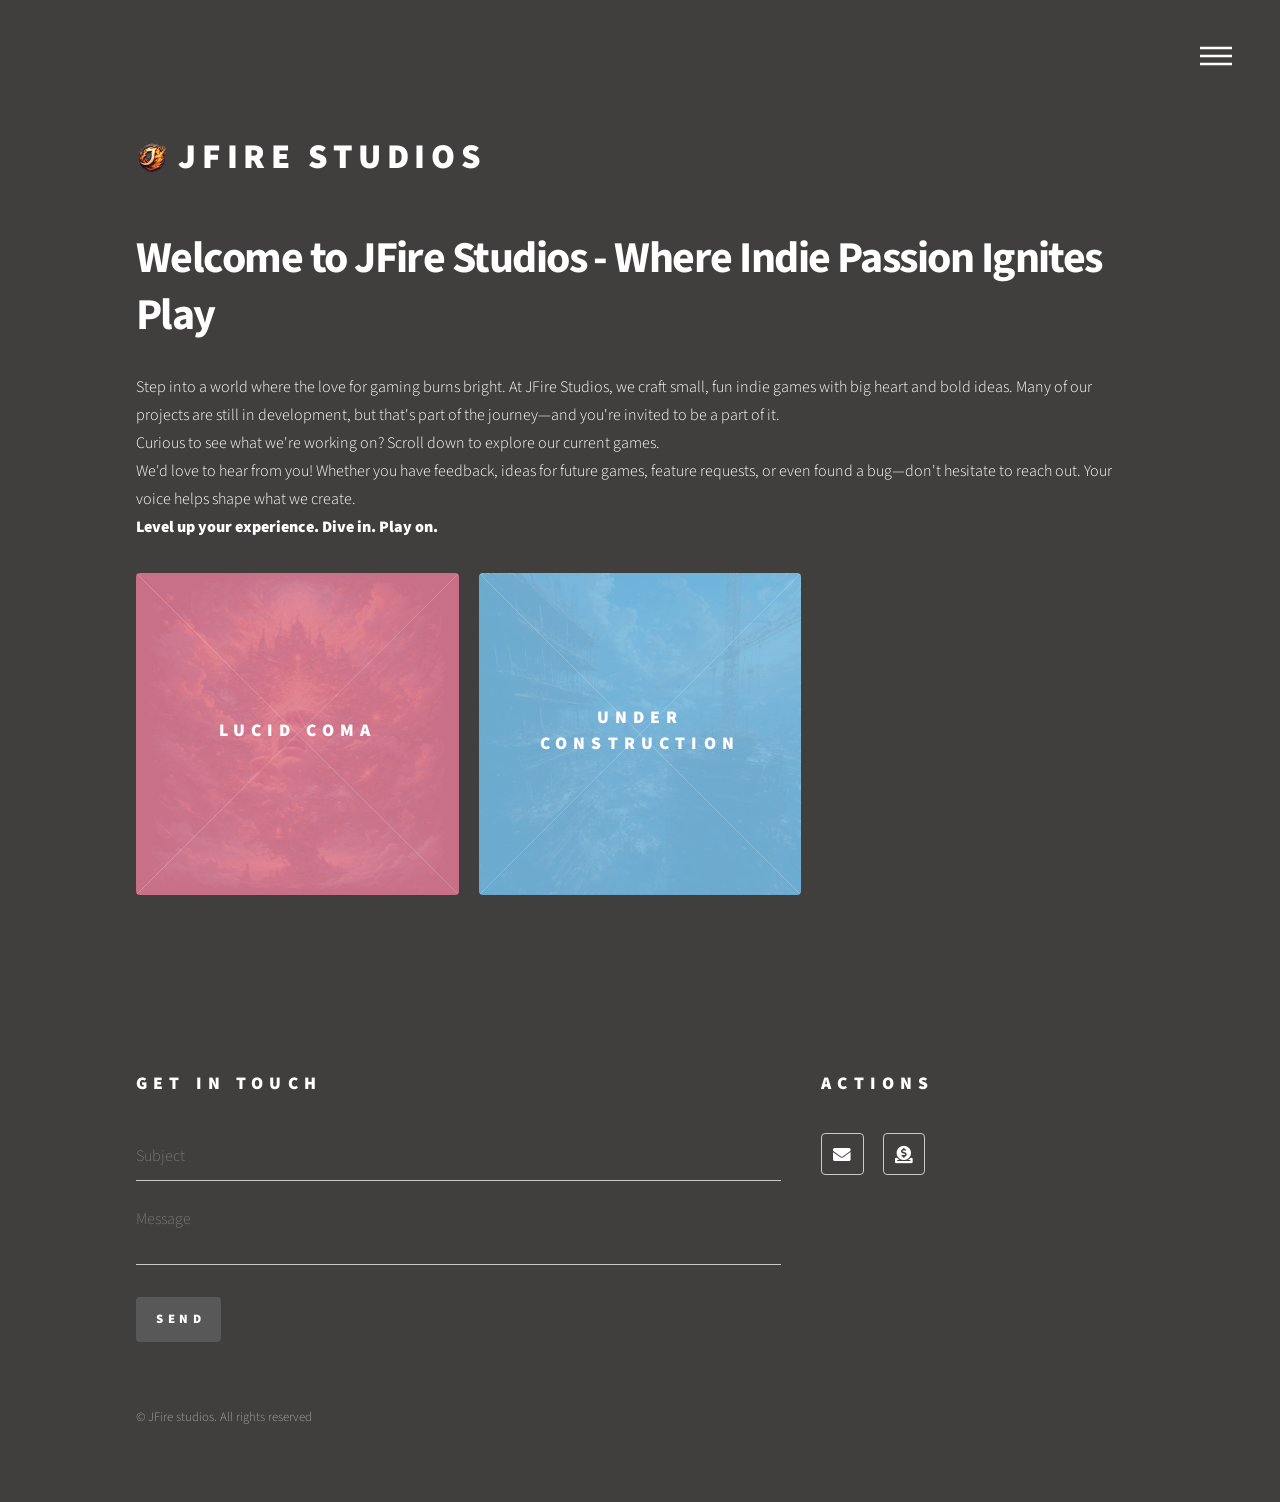
<file: index.html>
<!DOCTYPE HTML>
<html>
	<head>
		<script type="text/javascript" data-cmp-ab="1" src="https://cdn.consentmanager.net/delivery/autoblocking/af68b9e572e82.js" data-cmp-host="c.delivery.consentmanager.net" data-cmp-cdn="cdn.consentmanager.net" data-cmp-codesrc="16"></script>
		<!-- Google tag (gtag.js) -->
		<script async data-cmp-src="https://www.googletagmanager.com/gtag/js?id=G-ENLJX0HN6N" data-cmp-vendor="s905" data-cmp-purpose="c54" type="text/plain" class="cmplazyload"></script>
		<script data-cmp-vendor="s26,s2612" data-cmp-purpose="c54" type="text/plain" class="cmplazyload">
			window.dataLayer = window.dataLayer || [];
			function gtag(){dataLayer.push(arguments);}
			gtag('js', new Date(), {cookieFlags: 'max-age=7200;secure;samesite=none'});

			gtag('config', 'G-ENLJX0HN6N', {cookieFlags: 'max-age=7200;secure;samesite=none'});
		</script>
		<title>JFire Studios</title>
		<link rel="icon" type="image/png" href="images/logo.png">
		<meta charset="utf-8" />
		<meta name="viewport" content="width=device-width, initial-scale=1,  maximum-scale=2" />
		<link rel="stylesheet" href="assets/css/main.css" />
		<noscript><link rel="stylesheet" href="assets/css/noscript.css" /></noscript>
	</head>
	<body class="is-preload">
		<!-- Wrapper -->
			<div id="wrapper">

				<!-- Header -->
					<header id="header">
						<div class="inner">

							<!-- Logo -->
								<a href="index.html" class="logo">
									<span class="symbol"><img src="images/logo.png" alt="" /></span><span class="title">JFire studios</span>
								</a>

							<!-- Nav -->
								<nav>
									<ul>
										<li><a href="#menu">Menu</a></li>
									</ul>
								</nav>

						</div>
					</header>

				<!-- Menu -->
					<nav id="menu">
						<h2>Menu</h2>
						<ul>
							<li><a href="index.html">Home</a></li>
							<li><a href="feedback.html">We Want to Hear From You!</a></li>
						</ul>
					</nav>

				<!-- Main -->
					<div id="main">
						<div class="inner">
							<header>
								<h1>Welcome to JFire Studios - Where Indie Passion Ignites Play</h1>
								<p>Step into a world where the love for gaming burns bright. At JFire Studios, we craft small, fun indie games with big heart and bold ideas. Many of our projects are still in development, but that's part of the journey—and you're invited to be a part of it.<br>
								Curious to see what we're working on? Scroll down to explore our current games.<br>
								We'd love to hear from you! Whether you have feedback, ideas for future games, feature requests, or even found a bug—don't hesitate to reach out. Your voice helps shape what we create.<br>
								<b>Level up your experience. Dive in. Play on.</b></p>
							</header>
							<section class="tiles">
								<article class="style1">
									<span class="image">
										<img src="images/lucid coma.jpg" alt="" class="faded" />
									</span>
									<a href="games/lucid coma/index.html" target="_blank">
										<h2>Lucid coma</h2>
										<div class="content">
											<p>Ever had an out-of-body experience?<br>
											Now imagine waking up from a coma—disoriented, confused—and suddenly finding yourself outside your own body. That's exactly where our protagonist begins his journey.<br>
											Step into a haunting mystery where nothing is as it seems. Uncover the truth behind what happened, piece together fractured memories, and guide him back before it's too late.<br>
											Fail, and the consequences could be far worse than death...<br>
											(opens the game directly in a new tab)</p>
										</div>
									</a>
								</article>
								<article class="style2">
									<span class="image">
										<img src="images/under construction.jpg" alt="" class="faded" />
									</span>
									<a href="#">
										<h2>Under construction</h2>
										<div class="content">
											<p>A new adventure is on the horizon. When the next game drops, this is where you'll find it first.</p>
										</div>
									</a>
								</article>
							</section>
						</div>
					</div>

				<!-- Footer -->
					<footer id="footer">
						<div class="inner">
							<section>
								<h2>Get in touch</h2>
								<form method="get" enctype="text/plain" action="mailto:studios@jfire.be">
									<div class="fields">
										<div class="field">
											<input type="text" name="subject" placeholder="Subject" />
										</div>
										<div class="field">
											<textarea name="body" placeholder="Message"></textarea>
										</div>
									</div>
									<ul class="actions">
										<li><input type="submit" value="Send" class="primary" /></li>
									</ul>
								</form>
							</section>
							<section>
								<h2>Actions</h2>
								<ul class="icons">
									<li><a href="mailto:studios@jfire.be" title="Send us a message" class="icon solid style2 fa-envelope"><span class="label">Email</span></a></li>
									<li><a href="https://buymeacoffee.com/jfire" target="_blank" title="Support us" class="icon solid style2 fa-donate"><span class="label">Email</span></a></li>
								</ul>
							</section>
							<ul class="copyright">
								<li>&copy; JFire studios. All rights reserved</li>
							</ul>
						</div>
					</footer>

			</div>

		<!-- Scripts -->
			<script src="assets/js/jquery.min.js"></script>
			<script src="assets/js/browser.min.js"></script>
			<script src="assets/js/breakpoints.min.js"></script>
			<script src="assets/js/util.js"></script>
			<script src="assets/js/main.js"></script>

	</body>
</html>
</file>
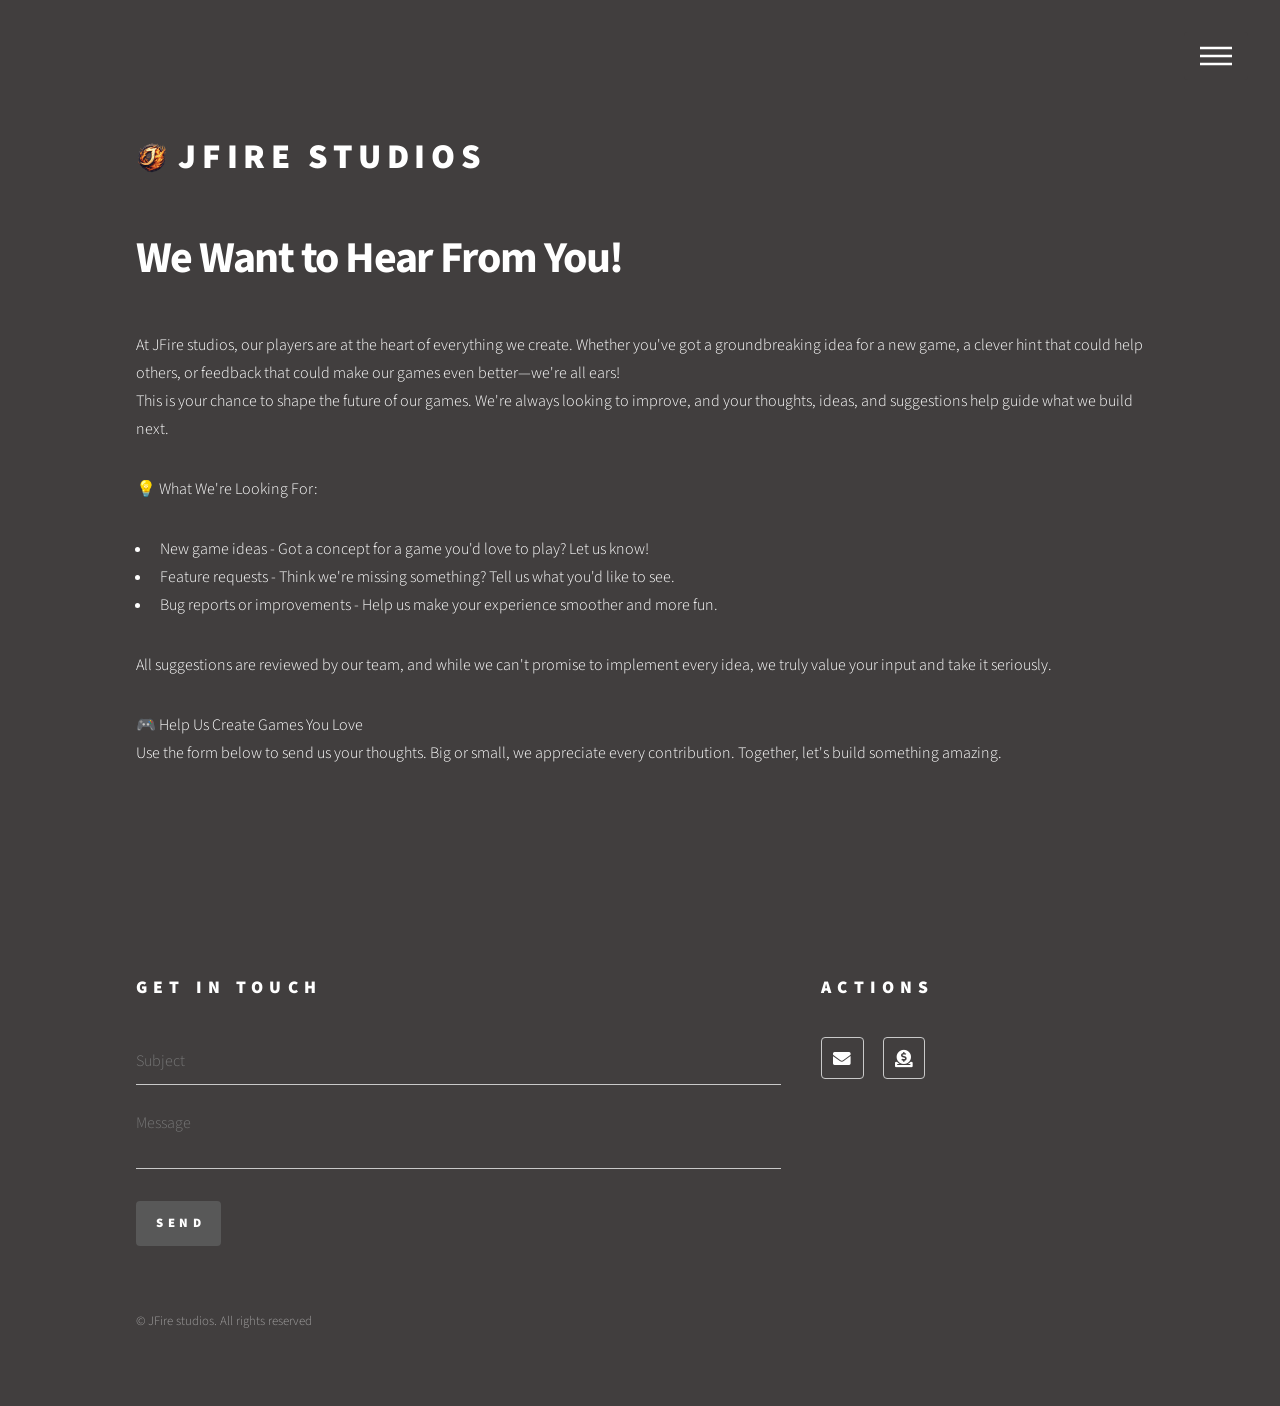
<file: feedback.html>
<!DOCTYPE HTML>
<html>
	<head>
		<script type="text/javascript" data-cmp-ab="1" src="https://cdn.consentmanager.net/delivery/autoblocking/af68b9e572e82.js" data-cmp-host="c.delivery.consentmanager.net" data-cmp-cdn="cdn.consentmanager.net" data-cmp-codesrc="16"></script>
		<!-- Google tag (gtag.js) -->
		<script async data-cmp-src="https://www.googletagmanager.com/gtag/js?id=G-ENLJX0HN6N" data-cmp-vendor="s905" data-cmp-purpose="c54" type="text/plain" class="cmplazyload"></script>
		<script data-cmp-vendor="s26,s2612" data-cmp-purpose="c54" type="text/plain" class="cmplazyload">
			window.dataLayer = window.dataLayer || [];
			function gtag(){dataLayer.push(arguments);}
			gtag('js', new Date(), {cookieFlags: 'max-age=7200;secure;samesite=none'});

			gtag('config', 'G-ENLJX0HN6N', {cookieFlags: 'max-age=7200;secure;samesite=none'});
		</script>
		<title>JFire Studios</title>
		<link rel="icon" type="image/png" href="images/logo.png">
		<meta charset="utf-8" />
		<meta name="viewport" content="width=device-width, initial-scale=1,  maximum-scale=2" />
		<link rel="stylesheet" href="assets/css/main.css" />
		<noscript><link rel="stylesheet" href="assets/css/noscript.css" /></noscript>
	</head>
	<body class="is-preload">
		<!-- Wrapper -->
			<div id="wrapper">

				<!-- Header -->
					<header id="header">
						<div class="inner">

							<!-- Logo -->
								<a href="index.html" class="logo">
									<span class="symbol"><img src="images/logo.png" alt="" /></span><span class="title">JFire studios</span>
								</a>

							<!-- Nav -->
								<nav>
									<ul>
										<li><a href="#menu">Menu</a></li>
									</ul>
								</nav>

						</div>
					</header>

				<!-- Menu -->
					<nav id="menu">
						<h2>Menu</h2>
						<ul>
							<li><a href="index.html">Home</a></li>
							<li><a href="feedback.html">We Want to Hear From You!</a></li>
						</ul>
					</nav>

				<!-- Main -->
					<div id="main">
						<div class="inner">
							<h1>We Want to Hear From You!</h1>
							<p>
								At JFire studios, our players are at the heart of everything we create. Whether you've got a groundbreaking idea for a new game, a clever hint that could help others, or feedback that could make our games even better—we're all ears!<br>
								This is your chance to shape the future of our games. We're always looking to improve, and your thoughts, ideas, and suggestions help guide what we build next.
							</p>
							<p>
								💡 What We're Looking For:
								<ul>
									<li>
										New game ideas - Got a concept for a game you'd love to play? Let us know!
									</li>
									<li>
										Feature requests - Think we're missing something? Tell us what you'd like to see.
									</li>
									<li>
										Bug reports or improvements - Help us make your experience smoother and more fun.
									</li>
								</ul>
							</p>
							<p>
								All suggestions are reviewed by our team, and while we can't promise to implement every idea, we truly value your input and take it seriously.
							</p>
							<p>
								🎮 Help Us Create Games You Love<br>
								Use the form below to send us your thoughts. Big or small, we appreciate every contribution. Together, let's build something amazing.
							</p>
						</div>
					</div>

				<!-- Footer -->
					<footer id="footer">
						<div class="inner">
							<section>
								<h2>Get in touch</h2>
								<form method="get" enctype="text/plain" action="mailto:studios@jfire.be">
									<div class="fields">
										<div class="field">
											<input type="text" name="subject" placeholder="Subject" />
										</div>
										<div class="field">
											<textarea name="body" placeholder="Message"></textarea>
										</div>
									</div>
									<ul class="actions">
										<li><input type="submit" value="Send" class="primary" /></li>
									</ul>
								</form>
							</section>
							<section>
								<h2>Actions</h2>
								<ul class="icons">
									<li><a href="mailto:studios@jfire.be" title="Send us a message" class="icon solid style2 fa-envelope"><span class="label">Email</span></a></li>
									<li><a href="https://buymeacoffee.com/jfire" target="_blank" title="Support us" class="icon solid style2 fa-donate"><span class="label">Email</span></a></li>
								</ul>
							</section>
							<ul class="copyright">
								<li>&copy; JFire studios. All rights reserved</li>
							</ul>
						</div>
					</footer>

			</div>

		<!-- Scripts -->
			<script src="assets/js/jquery.min.js"></script>
			<script src="assets/js/browser.min.js"></script>
			<script src="assets/js/breakpoints.min.js"></script>
			<script src="assets/js/util.js"></script>
			<script src="assets/js/main.js"></script>

	</body>
</html>
</file>
<file: assets/css/noscript.css>
/*
	Phantom by HTML5 UP
	html5up.net | @ajlkn
	Free for personal and commercial use under the CCA 3.0 license (html5up.net/license)
*/

/* Tiles */

	body.is-preload .tiles article {
		-moz-transform: none;
		-webkit-transform: none;
		-ms-transform: none;
		transform: none;
		opacity: 1;
	}
</file>
<file: assets/css/main.css>
@import url(fontawesome-all.min.css);
@import url("https://fonts.googleapis.com/css?family=Source+Sans+Pro:300,700,900");

/*
	Phantom by HTML5 UP
	html5up.net | @ajlkn
	Free for personal and commercial use under the CCA 3.0 license (html5up.net/license)
*/

html, body, div, span, applet, object,
iframe, h1, h2, h3, h4, h5, h6, p, blockquote,
pre, a, abbr, acronym, address, big, cite,
code, del, dfn, em, img, ins, kbd, q, s, samp,
small, strike, strong, sub, sup, tt, var, b,
u, i, center, dl, dt, dd, ol, ul, li, fieldset,
form, label, legend, table, caption, tbody,
tfoot, thead, tr, th, td, article, aside,
canvas, details, embed, figure, figcaption,
footer, header, hgroup, menu, nav, output, ruby,
section, summary, time, mark, audio, video {
	margin: 0;
	padding: 0;
	border: 0;
	font-size: 100%;
	font: inherit;
	vertical-align: baseline;}

article, aside, details, figcaption, figure,
footer, header, hgroup, menu, nav, section {
	display: block;}

body {
	line-height: 1;
}

ol, ul {
	list-style: none;
}

blockquote, q {
	quotes: none;
}

	blockquote:before, blockquote:after, q:before, q:after {
		content: '';
		content: none;
	}

table {
	border-collapse: collapse;
	border-spacing: 0;
}

body {
	-webkit-text-size-adjust: none;
}

mark {
	background-color: transparent;
	color: inherit;
}

input::-moz-focus-inner {
	border: 0;
	padding: 0;
}

input, select, textarea {
	-moz-appearance: none;
	-webkit-appearance: none;
	-ms-appearance: none;
	appearance: none;
}

/* Basic */

	@-ms-viewport {
		width: device-width;
	}

	body {
		-ms-overflow-style: scrollbar;
	}

	@media screen and (max-width: 480px) {

		html, body {
			min-width: 320px;
		}

	}

	html {
		box-sizing: border-box;
	}

	*, *:before, *:after {
		box-sizing: inherit;
	}

	body {
		background: #413e3e;
	}

		body.is-preload *, body.is-preload *:before, body.is-preload *:after {
			-moz-animation: none !important;
			-webkit-animation: none !important;
			-ms-animation: none !important;
			animation: none !important;
			-moz-transition: none !important;
			-webkit-transition: none !important;
			-ms-transition: none !important;
			transition: none !important;
		}

/* Type */

	body, input, select, textarea {
		color: #ffffff;
		font-family: "Source Sans Pro", Helvetica, sans-serif;
		font-size: 16pt;
		font-weight: 300;
		line-height: 1.75;
	}

		@media screen and (max-width: 1680px) {

			body, input, select, textarea {
				font-size: 14pt;
			}

		}

		@media screen and (max-width: 1280px) {

			body, input, select, textarea {
				font-size: 12pt;
			}

		}

	a {
		-moz-transition: border-bottom-color 0.2s ease, color 0.2s ease;
		-webkit-transition: border-bottom-color 0.2s ease, color 0.2s ease;
		-ms-transition: border-bottom-color 0.2s ease, color 0.2s ease;
		transition: border-bottom-color 0.2s ease, color 0.2s ease;
		text-decoration: none;
		color: #ffffff;
		border-bottom: dotted 1px rgba(88, 88, 88, 0.5);
	}

		a:hover {
			border-bottom-color: transparent;
			color: #f2849e !important;
		}

	strong, b {
		font-weight: 900;
	}

	em, i {
		font-style: italic;
	}

	p {
		margin: 0 0 2em 0;
	}

	h1 {
		font-size: 2.75em;
		font-weight: 700;
		line-height: 1.3;
		margin: 0 0 1em 0;
		letter-spacing: -0.035em;
	}

		h1 a {
			color: inherit;
		}

		@media screen and (max-width: 736px) {

			h1 {
				font-size: 2em;
				margin: 0 0 1em 0;
			}

		}

		@media screen and (max-width: 360px) {

			h1 {
				font-size: 1.75em;
			}

		}

	h2, h3, h4, h5, h6 {
		font-weight: 900;
		line-height: 1.5;
		margin: 0 0 2em 0;
		text-transform: uppercase;
		letter-spacing: 0.35em;
	}

		h2 a, h3 a, h4 a, h5 a, h6 a {
			color: inherit;
		}

	h2 {
		font-size: 1.1em;
	}

	h3 {
		font-size: 1em;
	}

	h4 {
		font-size: 0.8em;
	}

	h5 {
		font-size: 0.8em;
	}

	h6 {
		font-size: 0.8em;
	}

	@media screen and (max-width: 980px) {

		h1 br, h2 br, h3 br, h4 br, h5 br, h6 br {
			display: none;
		}

	}

	@media screen and (max-width: 736px) {

		h2 {
			font-size: 1em;
		}

		h3 {
			font-size: 0.8em;
		}

	}

	sub {
		font-size: 0.8em;
		position: relative;
		top: 0.5em;
	}

	sup {
		font-size: 0.8em;
		position: relative;
		top: -0.5em;
	}

	blockquote {
		border-left: solid 4px #c9c9c9;
		font-style: italic;
		margin: 0 0 2em 0;
		padding: 0.5em 0 0.5em 2em;
	}

	code {
		background: rgba(144, 144, 144, 0.075);
		border-radius: 4px;
		border: solid 1px #c9c9c9;
		font-family: "Courier New", monospace;
		font-size: 0.9em;
		margin: 0 0.25em;
		padding: 0.25em 0.65em;
	}

	pre {
		-webkit-overflow-scrolling: touch;
		font-family: "Courier New", monospace;
		font-size: 0.9em;
		margin: 0 0 2em 0;
	}

		pre code {
			display: block;
			line-height: 1.75;
			padding: 1em 1.5em;
			overflow-x: auto;
		}

	hr {
		border: 0;
		border-bottom: solid 1px #c9c9c9;
		margin: 2em 0;
	}

		hr.major {
			margin: 3em 0;
		}

	.align-left {
		text-align: left;
	}

	.align-center {
		text-align: center;
	}

	.align-right {
		text-align: right;
	}

/* Row */

	.row {
		display: flex;
		flex-wrap: wrap;
		box-sizing: border-box;
		align-items: stretch;
	}

		.row > * {
			box-sizing: border-box;
		}

		.row.gtr-uniform > * > :last-child {
			margin-bottom: 0;
		}

		.row.aln-left {
			justify-content: flex-start;
		}

		.row.aln-center {
			justify-content: center;
		}

		.row.aln-right {
			justify-content: flex-end;
		}

		.row.aln-top {
			align-items: flex-start;
		}

		.row.aln-middle {
			align-items: center;
		}

		.row.aln-bottom {
			align-items: flex-end;
		}

		.row > .imp {
			order: -1;
		}

		.row > .col-1 {
			width: 8.33333%;
		}

		.row > .off-1 {
			margin-left: 8.33333%;
		}

		.row > .col-2 {
			width: 16.66667%;
		}

		.row > .off-2 {
			margin-left: 16.66667%;
		}

		.row > .col-3 {
			width: 25%;
		}

		.row > .off-3 {
			margin-left: 25%;
		}

		.row > .col-4 {
			width: 33.33333%;
		}

		.row > .off-4 {
			margin-left: 33.33333%;
		}

		.row > .col-5 {
			width: 41.66667%;
		}

		.row > .off-5 {
			margin-left: 41.66667%;
		}

		.row > .col-6 {
			width: 50%;
		}

		.row > .off-6 {
			margin-left: 50%;
		}

		.row > .col-7 {
			width: 58.33333%;
		}

		.row > .off-7 {
			margin-left: 58.33333%;
		}

		.row > .col-8 {
			width: 66.66667%;
		}

		.row > .off-8 {
			margin-left: 66.66667%;
		}

		.row > .col-9 {
			width: 75%;
		}

		.row > .off-9 {
			margin-left: 75%;
		}

		.row > .col-10 {
			width: 83.33333%;
		}

		.row > .off-10 {
			margin-left: 83.33333%;
		}

		.row > .col-11 {
			width: 91.66667%;
		}

		.row > .off-11 {
			margin-left: 91.66667%;
		}

		.row > .col-12 {
			width: 100%;
		}

		.row > .off-12 {
			margin-left: 100%;
		}

		.row.gtr-0 {
			margin-top: 0;
			margin-left: 0em;
		}

			.row.gtr-0 > * {
				padding: 0 0 0 0em;
			}

			.row.gtr-0.gtr-uniform {
				margin-top: 0em;
			}

				.row.gtr-0.gtr-uniform > * {
					padding-top: 0em;
				}

		.row.gtr-25 {
			margin-top: 0;
			margin-left: -0.5em;
		}

			.row.gtr-25 > * {
				padding: 0 0 0 0.5em;
			}

			.row.gtr-25.gtr-uniform {
				margin-top: -0.5em;
			}

				.row.gtr-25.gtr-uniform > * {
					padding-top: 0.5em;
				}

		.row.gtr-50 {
			margin-top: 0;
			margin-left: -1em;
		}

			.row.gtr-50 > * {
				padding: 0 0 0 1em;
			}

			.row.gtr-50.gtr-uniform {
				margin-top: -1em;
			}

				.row.gtr-50.gtr-uniform > * {
					padding-top: 1em;
				}

		.row {
			margin-top: 0;
			margin-left: -2em;
		}

			.row > * {
				padding: 0 0 0 2em;
			}

			.row.gtr-uniform {
				margin-top: -2em;
			}

				.row.gtr-uniform > * {
					padding-top: 2em;
				}

		.row.gtr-150 {
			margin-top: 0;
			margin-left: -3em;
		}

			.row.gtr-150 > * {
				padding: 0 0 0 3em;
			}

			.row.gtr-150.gtr-uniform {
				margin-top: -3em;
			}

				.row.gtr-150.gtr-uniform > * {
					padding-top: 3em;
				}

		.row.gtr-200 {
			margin-top: 0;
			margin-left: -4em;
		}

			.row.gtr-200 > * {
				padding: 0 0 0 4em;
			}

			.row.gtr-200.gtr-uniform {
				margin-top: -4em;
			}

				.row.gtr-200.gtr-uniform > * {
					padding-top: 4em;
				}

		@media screen and (max-width: 1680px) {

			.row {
				display: flex;
				flex-wrap: wrap;
				box-sizing: border-box;
				align-items: stretch;
			}

				.row > * {
					box-sizing: border-box;
				}

				.row.gtr-uniform > * > :last-child {
					margin-bottom: 0;
				}

				.row.aln-left {
					justify-content: flex-start;
				}

				.row.aln-center {
					justify-content: center;
				}

				.row.aln-right {
					justify-content: flex-end;
				}

				.row.aln-top {
					align-items: flex-start;
				}

				.row.aln-middle {
					align-items: center;
				}

				.row.aln-bottom {
					align-items: flex-end;
				}

				.row > .imp-xlarge {
					order: -1;
				}

				.row > .col-1-xlarge {
					width: 8.33333%;
				}

				.row > .off-1-xlarge {
					margin-left: 8.33333%;
				}

				.row > .col-2-xlarge {
					width: 16.66667%;
				}

				.row > .off-2-xlarge {
					margin-left: 16.66667%;
				}

				.row > .col-3-xlarge {
					width: 25%;
				}

				.row > .off-3-xlarge {
					margin-left: 25%;
				}

				.row > .col-4-xlarge {
					width: 33.33333%;
				}

				.row > .off-4-xlarge {
					margin-left: 33.33333%;
				}

				.row > .col-5-xlarge {
					width: 41.66667%;
				}

				.row > .off-5-xlarge {
					margin-left: 41.66667%;
				}

				.row > .col-6-xlarge {
					width: 50%;
				}

				.row > .off-6-xlarge {
					margin-left: 50%;
				}

				.row > .col-7-xlarge {
					width: 58.33333%;
				}

				.row > .off-7-xlarge {
					margin-left: 58.33333%;
				}

				.row > .col-8-xlarge {
					width: 66.66667%;
				}

				.row > .off-8-xlarge {
					margin-left: 66.66667%;
				}

				.row > .col-9-xlarge {
					width: 75%;
				}

				.row > .off-9-xlarge {
					margin-left: 75%;
				}

				.row > .col-10-xlarge {
					width: 83.33333%;
				}

				.row > .off-10-xlarge {
					margin-left: 83.33333%;
				}

				.row > .col-11-xlarge {
					width: 91.66667%;
				}

				.row > .off-11-xlarge {
					margin-left: 91.66667%;
				}

				.row > .col-12-xlarge {
					width: 100%;
				}

				.row > .off-12-xlarge {
					margin-left: 100%;
				}

				.row.gtr-0 {
					margin-top: 0;
					margin-left: 0em;
				}

					.row.gtr-0 > * {
						padding: 0 0 0 0em;
					}

					.row.gtr-0.gtr-uniform {
						margin-top: 0em;
					}

						.row.gtr-0.gtr-uniform > * {
							padding-top: 0em;
						}

				.row.gtr-25 {
					margin-top: 0;
					margin-left: -0.5em;
				}

					.row.gtr-25 > * {
						padding: 0 0 0 0.5em;
					}

					.row.gtr-25.gtr-uniform {
						margin-top: -0.5em;
					}

						.row.gtr-25.gtr-uniform > * {
							padding-top: 0.5em;
						}

				.row.gtr-50 {
					margin-top: 0;
					margin-left: -1em;
				}

					.row.gtr-50 > * {
						padding: 0 0 0 1em;
					}

					.row.gtr-50.gtr-uniform {
						margin-top: -1em;
					}

						.row.gtr-50.gtr-uniform > * {
							padding-top: 1em;
						}

				.row {
					margin-top: 0;
					margin-left: -2em;
				}

					.row > * {
						padding: 0 0 0 2em;
					}

					.row.gtr-uniform {
						margin-top: -2em;
					}

						.row.gtr-uniform > * {
							padding-top: 2em;
						}

				.row.gtr-150 {
					margin-top: 0;
					margin-left: -3em;
				}

					.row.gtr-150 > * {
						padding: 0 0 0 3em;
					}

					.row.gtr-150.gtr-uniform {
						margin-top: -3em;
					}

						.row.gtr-150.gtr-uniform > * {
							padding-top: 3em;
						}

				.row.gtr-200 {
					margin-top: 0;
					margin-left: -4em;
				}

					.row.gtr-200 > * {
						padding: 0 0 0 4em;
					}

					.row.gtr-200.gtr-uniform {
						margin-top: -4em;
					}

						.row.gtr-200.gtr-uniform > * {
							padding-top: 4em;
						}

		}

		@media screen and (max-width: 1280px) {

			.row {
				display: flex;
				flex-wrap: wrap;
				box-sizing: border-box;
				align-items: stretch;
			}

				.row > * {
					box-sizing: border-box;
				}

				.row.gtr-uniform > * > :last-child {
					margin-bottom: 0;
				}

				.row.aln-left {
					justify-content: flex-start;
				}

				.row.aln-center {
					justify-content: center;
				}

				.row.aln-right {
					justify-content: flex-end;
				}

				.row.aln-top {
					align-items: flex-start;
				}

				.row.aln-middle {
					align-items: center;
				}

				.row.aln-bottom {
					align-items: flex-end;
				}

				.row > .imp-large {
					order: -1;
				}

				.row > .col-1-large {
					width: 8.33333%;
				}

				.row > .off-1-large {
					margin-left: 8.33333%;
				}

				.row > .col-2-large {
					width: 16.66667%;
				}

				.row > .off-2-large {
					margin-left: 16.66667%;
				}

				.row > .col-3-large {
					width: 25%;
				}

				.row > .off-3-large {
					margin-left: 25%;
				}

				.row > .col-4-large {
					width: 33.33333%;
				}

				.row > .off-4-large {
					margin-left: 33.33333%;
				}

				.row > .col-5-large {
					width: 41.66667%;
				}

				.row > .off-5-large {
					margin-left: 41.66667%;
				}

				.row > .col-6-large {
					width: 50%;
				}

				.row > .off-6-large {
					margin-left: 50%;
				}

				.row > .col-7-large {
					width: 58.33333%;
				}

				.row > .off-7-large {
					margin-left: 58.33333%;
				}

				.row > .col-8-large {
					width: 66.66667%;
				}

				.row > .off-8-large {
					margin-left: 66.66667%;
				}

				.row > .col-9-large {
					width: 75%;
				}

				.row > .off-9-large {
					margin-left: 75%;
				}

				.row > .col-10-large {
					width: 83.33333%;
				}

				.row > .off-10-large {
					margin-left: 83.33333%;
				}

				.row > .col-11-large {
					width: 91.66667%;
				}

				.row > .off-11-large {
					margin-left: 91.66667%;
				}

				.row > .col-12-large {
					width: 100%;
				}

				.row > .off-12-large {
					margin-left: 100%;
				}

				.row.gtr-0 {
					margin-top: 0;
					margin-left: 0em;
				}

					.row.gtr-0 > * {
						padding: 0 0 0 0em;
					}

					.row.gtr-0.gtr-uniform {
						margin-top: 0em;
					}

						.row.gtr-0.gtr-uniform > * {
							padding-top: 0em;
						}

				.row.gtr-25 {
					margin-top: 0;
					margin-left: -0.5em;
				}

					.row.gtr-25 > * {
						padding: 0 0 0 0.5em;
					}

					.row.gtr-25.gtr-uniform {
						margin-top: -0.5em;
					}

						.row.gtr-25.gtr-uniform > * {
							padding-top: 0.5em;
						}

				.row.gtr-50 {
					margin-top: 0;
					margin-left: -1em;
				}

					.row.gtr-50 > * {
						padding: 0 0 0 1em;
					}

					.row.gtr-50.gtr-uniform {
						margin-top: -1em;
					}

						.row.gtr-50.gtr-uniform > * {
							padding-top: 1em;
						}

				.row {
					margin-top: 0;
					margin-left: -2em;
				}

					.row > * {
						padding: 0 0 0 2em;
					}

					.row.gtr-uniform {
						margin-top: -2em;
					}

						.row.gtr-uniform > * {
							padding-top: 2em;
						}

				.row.gtr-150 {
					margin-top: 0;
					margin-left: -3em;
				}

					.row.gtr-150 > * {
						padding: 0 0 0 3em;
					}

					.row.gtr-150.gtr-uniform {
						margin-top: -3em;
					}

						.row.gtr-150.gtr-uniform > * {
							padding-top: 3em;
						}

				.row.gtr-200 {
					margin-top: 0;
					margin-left: -4em;
				}

					.row.gtr-200 > * {
						padding: 0 0 0 4em;
					}

					.row.gtr-200.gtr-uniform {
						margin-top: -4em;
					}

						.row.gtr-200.gtr-uniform > * {
							padding-top: 4em;
						}

		}

		@media screen and (max-width: 980px) {

			.row {
				display: flex;
				flex-wrap: wrap;
				box-sizing: border-box;
				align-items: stretch;
			}

				.row > * {
					box-sizing: border-box;
				}

				.row.gtr-uniform > * > :last-child {
					margin-bottom: 0;
				}

				.row.aln-left {
					justify-content: flex-start;
				}

				.row.aln-center {
					justify-content: center;
				}

				.row.aln-right {
					justify-content: flex-end;
				}

				.row.aln-top {
					align-items: flex-start;
				}

				.row.aln-middle {
					align-items: center;
				}

				.row.aln-bottom {
					align-items: flex-end;
				}

				.row > .imp-medium {
					order: -1;
				}

				.row > .col-1-medium {
					width: 8.33333%;
				}

				.row > .off-1-medium {
					margin-left: 8.33333%;
				}

				.row > .col-2-medium {
					width: 16.66667%;
				}

				.row > .off-2-medium {
					margin-left: 16.66667%;
				}

				.row > .col-3-medium {
					width: 25%;
				}

				.row > .off-3-medium {
					margin-left: 25%;
				}

				.row > .col-4-medium {
					width: 33.33333%;
				}

				.row > .off-4-medium {
					margin-left: 33.33333%;
				}

				.row > .col-5-medium {
					width: 41.66667%;
				}

				.row > .off-5-medium {
					margin-left: 41.66667%;
				}

				.row > .col-6-medium {
					width: 50%;
				}

				.row > .off-6-medium {
					margin-left: 50%;
				}

				.row > .col-7-medium {
					width: 58.33333%;
				}

				.row > .off-7-medium {
					margin-left: 58.33333%;
				}

				.row > .col-8-medium {
					width: 66.66667%;
				}

				.row > .off-8-medium {
					margin-left: 66.66667%;
				}

				.row > .col-9-medium {
					width: 75%;
				}

				.row > .off-9-medium {
					margin-left: 75%;
				}

				.row > .col-10-medium {
					width: 83.33333%;
				}

				.row > .off-10-medium {
					margin-left: 83.33333%;
				}

				.row > .col-11-medium {
					width: 91.66667%;
				}

				.row > .off-11-medium {
					margin-left: 91.66667%;
				}

				.row > .col-12-medium {
					width: 100%;
				}

				.row > .off-12-medium {
					margin-left: 100%;
				}

				.row.gtr-0 {
					margin-top: 0;
					margin-left: 0em;
				}

					.row.gtr-0 > * {
						padding: 0 0 0 0em;
					}

					.row.gtr-0.gtr-uniform {
						margin-top: 0em;
					}

						.row.gtr-0.gtr-uniform > * {
							padding-top: 0em;
						}

				.row.gtr-25 {
					margin-top: 0;
					margin-left: -0.375em;
				}

					.row.gtr-25 > * {
						padding: 0 0 0 0.375em;
					}

					.row.gtr-25.gtr-uniform {
						margin-top: -0.375em;
					}

						.row.gtr-25.gtr-uniform > * {
							padding-top: 0.375em;
						}

				.row.gtr-50 {
					margin-top: 0;
					margin-left: -0.75em;
				}

					.row.gtr-50 > * {
						padding: 0 0 0 0.75em;
					}

					.row.gtr-50.gtr-uniform {
						margin-top: -0.75em;
					}

						.row.gtr-50.gtr-uniform > * {
							padding-top: 0.75em;
						}

				.row {
					margin-top: 0;
					margin-left: -1.5em;
				}

					.row > * {
						padding: 0 0 0 1.5em;
					}

					.row.gtr-uniform {
						margin-top: -1.5em;
					}

						.row.gtr-uniform > * {
							padding-top: 1.5em;
						}

				.row.gtr-150 {
					margin-top: 0;
					margin-left: -2.25em;
				}

					.row.gtr-150 > * {
						padding: 0 0 0 2.25em;
					}

					.row.gtr-150.gtr-uniform {
						margin-top: -2.25em;
					}

						.row.gtr-150.gtr-uniform > * {
							padding-top: 2.25em;
						}

				.row.gtr-200 {
					margin-top: 0;
					margin-left: -3em;
				}

					.row.gtr-200 > * {
						padding: 0 0 0 3em;
					}

					.row.gtr-200.gtr-uniform {
						margin-top: -3em;
					}

						.row.gtr-200.gtr-uniform > * {
							padding-top: 3em;
						}

		}

		@media screen and (max-width: 736px) {

			.row {
				display: flex;
				flex-wrap: wrap;
				box-sizing: border-box;
				align-items: stretch;
			}

				.row > * {
					box-sizing: border-box;
				}

				.row.gtr-uniform > * > :last-child {
					margin-bottom: 0;
				}

				.row.aln-left {
					justify-content: flex-start;
				}

				.row.aln-center {
					justify-content: center;
				}

				.row.aln-right {
					justify-content: flex-end;
				}

				.row.aln-top {
					align-items: flex-start;
				}

				.row.aln-middle {
					align-items: center;
				}

				.row.aln-bottom {
					align-items: flex-end;
				}

				.row > .imp-small {
					order: -1;
				}

				.row > .col-1-small {
					width: 8.33333%;
				}

				.row > .off-1-small {
					margin-left: 8.33333%;
				}

				.row > .col-2-small {
					width: 16.66667%;
				}

				.row > .off-2-small {
					margin-left: 16.66667%;
				}

				.row > .col-3-small {
					width: 25%;
				}

				.row > .off-3-small {
					margin-left: 25%;
				}

				.row > .col-4-small {
					width: 33.33333%;
				}

				.row > .off-4-small {
					margin-left: 33.33333%;
				}

				.row > .col-5-small {
					width: 41.66667%;
				}

				.row > .off-5-small {
					margin-left: 41.66667%;
				}

				.row > .col-6-small {
					width: 50%;
				}

				.row > .off-6-small {
					margin-left: 50%;
				}

				.row > .col-7-small {
					width: 58.33333%;
				}

				.row > .off-7-small {
					margin-left: 58.33333%;
				}

				.row > .col-8-small {
					width: 66.66667%;
				}

				.row > .off-8-small {
					margin-left: 66.66667%;
				}

				.row > .col-9-small {
					width: 75%;
				}

				.row > .off-9-small {
					margin-left: 75%;
				}

				.row > .col-10-small {
					width: 83.33333%;
				}

				.row > .off-10-small {
					margin-left: 83.33333%;
				}

				.row > .col-11-small {
					width: 91.66667%;
				}

				.row > .off-11-small {
					margin-left: 91.66667%;
				}

				.row > .col-12-small {
					width: 100%;
				}

				.row > .off-12-small {
					margin-left: 100%;
				}

				.row.gtr-0 {
					margin-top: 0;
					margin-left: 0em;
				}

					.row.gtr-0 > * {
						padding: 0 0 0 0em;
					}

					.row.gtr-0.gtr-uniform {
						margin-top: 0em;
					}

						.row.gtr-0.gtr-uniform > * {
							padding-top: 0em;
						}

				.row.gtr-25 {
					margin-top: 0;
					margin-left: -0.25em;
				}

					.row.gtr-25 > * {
						padding: 0 0 0 0.25em;
					}

					.row.gtr-25.gtr-uniform {
						margin-top: -0.25em;
					}

						.row.gtr-25.gtr-uniform > * {
							padding-top: 0.25em;
						}

				.row.gtr-50 {
					margin-top: 0;
					margin-left: -0.5em;
				}

					.row.gtr-50 > * {
						padding: 0 0 0 0.5em;
					}

					.row.gtr-50.gtr-uniform {
						margin-top: -0.5em;
					}

						.row.gtr-50.gtr-uniform > * {
							padding-top: 0.5em;
						}

				.row {
					margin-top: 0;
					margin-left: -1em;
				}

					.row > * {
						padding: 0 0 0 1em;
					}

					.row.gtr-uniform {
						margin-top: -1em;
					}

						.row.gtr-uniform > * {
							padding-top: 1em;
						}

				.row.gtr-150 {
					margin-top: 0;
					margin-left: -1.5em;
				}

					.row.gtr-150 > * {
						padding: 0 0 0 1.5em;
					}

					.row.gtr-150.gtr-uniform {
						margin-top: -1.5em;
					}

						.row.gtr-150.gtr-uniform > * {
							padding-top: 1.5em;
						}

				.row.gtr-200 {
					margin-top: 0;
					margin-left: -2em;
				}

					.row.gtr-200 > * {
						padding: 0 0 0 2em;
					}

					.row.gtr-200.gtr-uniform {
						margin-top: -2em;
					}

						.row.gtr-200.gtr-uniform > * {
							padding-top: 2em;
						}

		}

		@media screen and (max-width: 480px) {

			.row {
				display: flex;
				flex-wrap: wrap;
				box-sizing: border-box;
				align-items: stretch;
			}

				.row > * {
					box-sizing: border-box;
				}

				.row.gtr-uniform > * > :last-child {
					margin-bottom: 0;
				}

				.row.aln-left {
					justify-content: flex-start;
				}

				.row.aln-center {
					justify-content: center;
				}

				.row.aln-right {
					justify-content: flex-end;
				}

				.row.aln-top {
					align-items: flex-start;
				}

				.row.aln-middle {
					align-items: center;
				}

				.row.aln-bottom {
					align-items: flex-end;
				}

				.row > .imp-xsmall {
					order: -1;
				}

				.row > .col-1-xsmall {
					width: 8.33333%;
				}

				.row > .off-1-xsmall {
					margin-left: 8.33333%;
				}

				.row > .col-2-xsmall {
					width: 16.66667%;
				}

				.row > .off-2-xsmall {
					margin-left: 16.66667%;
				}

				.row > .col-3-xsmall {
					width: 25%;
				}

				.row > .off-3-xsmall {
					margin-left: 25%;
				}

				.row > .col-4-xsmall {
					width: 33.33333%;
				}

				.row > .off-4-xsmall {
					margin-left: 33.33333%;
				}

				.row > .col-5-xsmall {
					width: 41.66667%;
				}

				.row > .off-5-xsmall {
					margin-left: 41.66667%;
				}

				.row > .col-6-xsmall {
					width: 50%;
				}

				.row > .off-6-xsmall {
					margin-left: 50%;
				}

				.row > .col-7-xsmall {
					width: 58.33333%;
				}

				.row > .off-7-xsmall {
					margin-left: 58.33333%;
				}

				.row > .col-8-xsmall {
					width: 66.66667%;
				}

				.row > .off-8-xsmall {
					margin-left: 66.66667%;
				}

				.row > .col-9-xsmall {
					width: 75%;
				}

				.row > .off-9-xsmall {
					margin-left: 75%;
				}

				.row > .col-10-xsmall {
					width: 83.33333%;
				}

				.row > .off-10-xsmall {
					margin-left: 83.33333%;
				}

				.row > .col-11-xsmall {
					width: 91.66667%;
				}

				.row > .off-11-xsmall {
					margin-left: 91.66667%;
				}

				.row > .col-12-xsmall {
					width: 100%;
				}

				.row > .off-12-xsmall {
					margin-left: 100%;
				}

				.row.gtr-0 {
					margin-top: 0;
					margin-left: 0em;
				}

					.row.gtr-0 > * {
						padding: 0 0 0 0em;
					}

					.row.gtr-0.gtr-uniform {
						margin-top: 0em;
					}

						.row.gtr-0.gtr-uniform > * {
							padding-top: 0em;
						}

				.row.gtr-25 {
					margin-top: 0;
					margin-left: -0.25em;
				}

					.row.gtr-25 > * {
						padding: 0 0 0 0.25em;
					}

					.row.gtr-25.gtr-uniform {
						margin-top: -0.25em;
					}

						.row.gtr-25.gtr-uniform > * {
							padding-top: 0.25em;
						}

				.row.gtr-50 {
					margin-top: 0;
					margin-left: -0.5em;
				}

					.row.gtr-50 > * {
						padding: 0 0 0 0.5em;
					}

					.row.gtr-50.gtr-uniform {
						margin-top: -0.5em;
					}

						.row.gtr-50.gtr-uniform > * {
							padding-top: 0.5em;
						}

				.row {
					margin-top: 0;
					margin-left: -1em;
				}

					.row > * {
						padding: 0 0 0 1em;
					}

					.row.gtr-uniform {
						margin-top: -1em;
					}

						.row.gtr-uniform > * {
							padding-top: 1em;
						}

				.row.gtr-150 {
					margin-top: 0;
					margin-left: -1.5em;
				}

					.row.gtr-150 > * {
						padding: 0 0 0 1.5em;
					}

					.row.gtr-150.gtr-uniform {
						margin-top: -1.5em;
					}

						.row.gtr-150.gtr-uniform > * {
							padding-top: 1.5em;
						}

				.row.gtr-200 {
					margin-top: 0;
					margin-left: -2em;
				}

					.row.gtr-200 > * {
						padding: 0 0 0 2em;
					}

					.row.gtr-200.gtr-uniform {
						margin-top: -2em;
					}

						.row.gtr-200.gtr-uniform > * {
							padding-top: 2em;
						}

		}

/* Section/Article */

	section.special, article.special {
		text-align: center;
	}

	header p {
		margin-top: -1em;
	}

	@media screen and (max-width: 736px) {

		header p {
			margin-top: 0;
		}

	}

/* Icon */

	.icon {
		text-decoration: none;
		border-bottom: none;
		position: relative;
	}

		.icon:before {
			-moz-osx-font-smoothing: grayscale;
			-webkit-font-smoothing: antialiased;
			display: inline-block;
			font-style: normal;
			font-variant: normal;
			text-rendering: auto;
			line-height: 1;
			text-transform: none !important;
			font-family: 'Font Awesome 5 Free';
			font-weight: 400;
		}

		.icon > .label {
			display: none;
		}

		.icon:before {
			line-height: inherit;
		}

		.icon.solid:before {
			font-weight: 900;
		}

		.icon.brands:before {
			font-family: 'Font Awesome 5 Brands';
		}

		.icon.style2 {
			-moz-transition: background-color 0.2s ease-in-out, color 0.2s ease-in-out, border-color 0.2s ease-in-out;
			-webkit-transition: background-color 0.2s ease-in-out, color 0.2s ease-in-out, border-color 0.2s ease-in-out;
			-ms-transition: background-color 0.2s ease-in-out, color 0.2s ease-in-out, border-color 0.2s ease-in-out;
			transition: background-color 0.2s ease-in-out, color 0.2s ease-in-out, border-color 0.2s ease-in-out;
			background-color: transparent;
			border: solid 1px #c9c9c9;
			border-radius: 4px;
			width: 2.65em;
			height: 2.65em;
			display: inline-block;
			text-align: center;
			line-height: 2.65em;
			color: inherit;
		}

			.icon.style2:before {
				font-size: 1.1em;
			}

			.icon.style2:hover {
				color: #f2849e;
				border-color: #f2849e;
			}

			.icon.style2:active {
				background-color: rgba(242, 132, 158, 0.1);
			}

/* List */

	ol {
		list-style: decimal;
		margin: 0 0 2em 0;
		padding-left: 1.25em;
	}

		ol li {
			padding-left: 0.25em;
		}

	ul {
		list-style: disc;
		margin: 0 0 2em 0;
		padding-left: 1em;
	}

		ul li {
			padding-left: 0.5em;
		}

		ul.alt {
			list-style: none;
			padding-left: 0;
		}

			ul.alt li {
				border-top: solid 1px #c9c9c9;
				padding: 0.5em 0;
			}

				ul.alt li:first-child {
					border-top: 0;
					padding-top: 0;
				}

	dl {
		margin: 0 0 2em 0;
	}

		dl dt {
			display: block;
			font-weight: 900;
			margin: 0 0 1em 0;
		}

		dl dd {
			margin-left: 2em;
		}

/* Actions */

	ul.actions {
		display: -moz-flex;
		display: -webkit-flex;
		display: -ms-flex;
		display: flex;
		cursor: default;
		list-style: none;
		margin-left: -1em;
		padding-left: 0;
	}

		ul.actions li {
			padding: 0 0 0 1em;
			vertical-align: middle;
		}

		ul.actions.special {
			-moz-justify-content: center;
			-webkit-justify-content: center;
			-ms-justify-content: center;
			justify-content: center;
			width: 100%;
			margin-left: 0;
		}

			ul.actions.special li:first-child {
				padding-left: 0;
			}

		ul.actions.stacked {
			-moz-flex-direction: column;
			-webkit-flex-direction: column;
			-ms-flex-direction: column;
			flex-direction: column;
			margin-left: 0;
		}

			ul.actions.stacked li {
				padding: 1.3em 0 0 0;
			}

				ul.actions.stacked li:first-child {
					padding-top: 0;
				}

		ul.actions.fit {
			width: calc(100% + 1em);
		}

			ul.actions.fit li {
				-moz-flex-grow: 1;
				-webkit-flex-grow: 1;
				-ms-flex-grow: 1;
				flex-grow: 1;
				-moz-flex-shrink: 1;
				-webkit-flex-shrink: 1;
				-ms-flex-shrink: 1;
				flex-shrink: 1;
				width: 100%;
			}

				ul.actions.fit li > * {
					width: 100%;
				}

			ul.actions.fit.stacked {
				width: 100%;
			}

		@media screen and (max-width: 480px) {

			ul.actions:not(.fixed) {
				-moz-flex-direction: column;
				-webkit-flex-direction: column;
				-ms-flex-direction: column;
				flex-direction: column;
				margin-left: 0;
				width: 100% !important;
			}

				ul.actions:not(.fixed) li {
					-moz-flex-grow: 1;
					-webkit-flex-grow: 1;
					-ms-flex-grow: 1;
					flex-grow: 1;
					-moz-flex-shrink: 1;
					-webkit-flex-shrink: 1;
					-ms-flex-shrink: 1;
					flex-shrink: 1;
					padding: 1em 0 0 0;
					text-align: center;
					width: 100%;
				}

					ul.actions:not(.fixed) li > * {
						width: 100%;
					}

					ul.actions:not(.fixed) li:first-child {
						padding-top: 0;
					}

					ul.actions:not(.fixed) li input[type="submit"],
					ul.actions:not(.fixed) li input[type="reset"],
					ul.actions:not(.fixed) li input[type="button"],
					ul.actions:not(.fixed) li button,
					ul.actions:not(.fixed) li .button {
						width: 100%;
					}

						ul.actions:not(.fixed) li input[type="submit"].icon:before,
						ul.actions:not(.fixed) li input[type="reset"].icon:before,
						ul.actions:not(.fixed) li input[type="button"].icon:before,
						ul.actions:not(.fixed) li button.icon:before,
						ul.actions:not(.fixed) li .button.icon:before {
							margin-left: -0.5rem;
						}

		}

/* Icons */

	ul.icons {
		cursor: default;
		list-style: none;
		padding-left: 0;
		margin: -1em 0 2em -1em;
	}

		ul.icons li {
			display: inline-block;
			padding: 1em 0 0 1em;
		}

/* Form */

	form {
		margin: 0 0 2em 0;
		overflow-x: hidden;
	}

		form > :last-child {
			margin-bottom: 0;
		}

		form > .fields {
			display: -moz-flex;
			display: -webkit-flex;
			display: -ms-flex;
			display: flex;
			-moz-flex-wrap: wrap;
			-webkit-flex-wrap: wrap;
			-ms-flex-wrap: wrap;
			flex-wrap: wrap;
			width: calc(100% + 3em);
			margin: -1.5em 0 2em -1.5em;
		}

			form > .fields > .field {
				-moz-flex-grow: 0;
				-webkit-flex-grow: 0;
				-ms-flex-grow: 0;
				flex-grow: 0;
				-moz-flex-shrink: 0;
				-webkit-flex-shrink: 0;
				-ms-flex-shrink: 0;
				flex-shrink: 0;
				padding: 1.5em 0 0 1.5em;
				width: calc(100% - 1.5em);
			}

				form > .fields > .field.half {
					width: calc(50% - 0.75em);
				}

				form > .fields > .field.third {
					width: calc(100%/3 - 0.5em);
				}

				form > .fields > .field.quarter {
					width: calc(25% - 0.375em);
				}

		@media screen and (max-width: 480px) {

			form > .fields {
				width: calc(100% + 3em);
				margin: -1.5em 0 2em -1.5em;
			}

				form > .fields > .field {
					padding: 1.5em 0 0 1.5em;
					width: calc(100% - 1.5em);
				}

					form > .fields > .field.half {
						width: calc(100% - 1.5em);
					}

					form > .fields > .field.third {
						width: calc(100% - 1.5em);
					}

					form > .fields > .field.quarter {
						width: calc(100% - 1.5em);
					}

		}

	label {
		display: block;
		font-size: 0.9em;
		font-weight: 900;
		margin: 0 0 1em 0;
	}

	input[type="text"],
	input[type="password"],
	input[type="email"],
	input[type="tel"],
	select,
	textarea {
		-moz-appearance: none;
		-webkit-appearance: none;
		-ms-appearance: none;
		appearance: none;
		background-color: transparent;
		border: none;
		border-radius: 0;
		border-bottom: solid 1px #c9c9c9;
		color: inherit;
		display: block;
		outline: 0;
		padding: 0;
		text-decoration: none;
		width: 100%;
	}

		input[type="text"]:invalid,
		input[type="password"]:invalid,
		input[type="email"]:invalid,
		input[type="tel"]:invalid,
		select:invalid,
		textarea:invalid {
			box-shadow: none;
		}

		input[type="text"]:focus,
		input[type="password"]:focus,
		input[type="email"]:focus,
		input[type="tel"]:focus,
		select:focus,
		textarea:focus {
			border-bottom-color: #f2849e;
			box-shadow: inset 0 -1px 0 0 #f2849e;
		}

	select {
		background-image: url("data:image/svg+xml;charset=utf8,%3Csvg xmlns='http://www.w3.org/2000/svg' width='40' height='40' preserveAspectRatio='none' viewBox='0 0 40 40'%3E%3Cpath d='M9.4,12.3l10.4,10.4l10.4-10.4c0.2-0.2,0.5-0.4,0.9-0.4c0.3,0,0.6,0.1,0.9,0.4l3.3,3.3c0.2,0.2,0.4,0.5,0.4,0.9 c0,0.4-0.1,0.6-0.4,0.9L20.7,31.9c-0.2,0.2-0.5,0.4-0.9,0.4c-0.3,0-0.6-0.1-0.9-0.4L4.3,17.3c-0.2-0.2-0.4-0.5-0.4-0.9 c0-0.4,0.1-0.6,0.4-0.9l3.3-3.3c0.2-0.2,0.5-0.4,0.9-0.4S9.1,12.1,9.4,12.3z' fill='%23c9c9c9' /%3E%3C/svg%3E");
		background-size: 1.25rem;
		background-repeat: no-repeat;
		background-position: calc(100% - 1rem) center;
		height: 3em;
		padding-right: 3em;
		text-overflow: ellipsis;
	}

		select option {
			background: #413e3e;
		}

		select:focus::-ms-value {
			background-color: transparent;
		}

		select::-ms-expand {
			display: none;
		}

	input[type="text"],
	input[type="password"],
	input[type="email"],
	select {
		height: 3em;
	}

	textarea {
		padding: 0;
		min-height: 3.75em;
	}

	input[type="checkbox"],
	input[type="radio"] {
		-moz-appearance: none;
		-webkit-appearance: none;
		-ms-appearance: none;
		appearance: none;
		display: block;
		float: left;
		margin-right: -2em;
		opacity: 0;
		width: 1em;
		z-index: -1;
	}

		input[type="checkbox"] + label,
		input[type="radio"] + label {
			text-decoration: none;
			color: #ffffff;
			cursor: pointer;
			display: inline-block;
			font-size: 1em;
			font-weight: 300;
			padding-left: 2.55em;
			padding-right: 0.75em;
			position: relative;
		}

			input[type="checkbox"] + label:before,
			input[type="radio"] + label:before {
				-moz-osx-font-smoothing: grayscale;
				-webkit-font-smoothing: antialiased;
				display: inline-block;
				font-style: normal;
				font-variant: normal;
				text-rendering: auto;
				line-height: 1;
				text-transform: none !important;
				font-family: 'Font Awesome 5 Free';
				font-weight: 900;
			}

			input[type="checkbox"] + label:before,
			input[type="radio"] + label:before {
				border-radius: 4px;
				border: solid 1px #c9c9c9;
				content: '';
				display: inline-block;
				font-size: 0.8em;
				height: 2.25em;
				left: 0;
				line-height: 2.25em;
				position: absolute;
				text-align: center;
				top: 0;
				width: 2.25em;
			}

		input[type="checkbox"]:checked + label:before,
		input[type="radio"]:checked + label:before {
			background: #585858;
			border-color: #585858;
			color: #ffffff;
			content: '\f00c';
		}

		input[type="checkbox"]:focus + label:before,
		input[type="radio"]:focus + label:before {
			border-color: #f2849e;
			box-shadow: 0 0 0 1px #f2849e;
		}

	input[type="checkbox"] + label:before {
		border-radius: 4px;
	}

	input[type="radio"] + label:before {
		border-radius: 100%;
	}

/* Box */

	.box {
		border-radius: 4px;
		border: solid 1px #c9c9c9;
		margin-bottom: 2em;
		padding: 1.5em;
	}

		.box > :last-child,
		.box > :last-child > :last-child,
		.box > :last-child > :last-child > :last-child {
			margin-bottom: 0;
		}

		.box.alt {
			border: 0;
			border-radius: 0;
			padding: 0;
		}

/* Image */

	.image {
		border-radius: 4px;
		border: 0;
		display: inline-block;
		position: relative;
	}

		.image img {
			border-radius: 4px;
			display: block;
		}

		.image img.faded {
			opacity: 0.5;
		}

		.image.left, .image.right {
			max-width: 40%;
		}

			.image.left img, .image.right img {
				width: 100%;
			}

		.image.left {
			float: left;
			padding: 0 1.5em 1em 0;
			top: 0.25em;
		}

		.image.right {
			float: right;
			padding: 0 0 1em 1.5em;
			top: 0.25em;
		}

		.image.fit {
			display: block;
			margin: 0 0 2em 0;
			width: 100%;
		}

			.image.fit img {
				width: 100%;
			}

		.image.main {
			display: block;
			margin: 0 0 3em 0;
			width: 100%;
		}

			.image.main img {
				width: 100%;
			}

			@media screen and (max-width: 736px) {

				.image.main {
					margin: 0 0 2em 0;
				}

			}

/* Table */

	.table-wrapper {
		-webkit-overflow-scrolling: touch;
		overflow-x: auto;
	}

	table {
		margin: 0 0 2em 0;
		width: 100%;
	}

		table tbody tr {
			border: solid 1px #c9c9c9;
			border-left: 0;
			border-right: 0;
		}

			table tbody tr:nth-child(2n + 1) {
				background-color: rgba(144, 144, 144, 0.075);
			}

		table td {
			padding: 0.75em 0.75em;
		}

		table th {
			font-size: 0.9em;
			font-weight: 900;
			padding: 0 0.75em 0.75em 0.75em;
			text-align: left;
		}

		table thead {
			border-bottom: solid 2px #c9c9c9;
		}

		table tfoot {
			border-top: solid 2px #c9c9c9;
		}

		table.alt {
			border-collapse: separate;
		}

			table.alt tbody tr td {
				border: solid 1px #c9c9c9;
				border-left-width: 0;
				border-top-width: 0;
			}

				table.alt tbody tr td:first-child {
					border-left-width: 1px;
				}

			table.alt tbody tr:first-child td {
				border-top-width: 1px;
			}

			table.alt thead {
				border-bottom: 0;
			}

			table.alt tfoot {
				border-top: 0;
			}

/* Button */

	input[type="submit"],
	input[type="reset"],
	input[type="button"],
	button,
	.button {
		-moz-appearance: none;
		-webkit-appearance: none;
		-ms-appearance: none;
		appearance: none;
		-moz-transition: background-color 0.2s ease-in-out, color 0.2s ease-in-out, box-shadow 0.2s ease-in-out;
		-webkit-transition: background-color 0.2s ease-in-out, color 0.2s ease-in-out, box-shadow 0.2s ease-in-out;
		-ms-transition: background-color 0.2s ease-in-out, color 0.2s ease-in-out, box-shadow 0.2s ease-in-out;
		transition: background-color 0.2s ease-in-out, color 0.2s ease-in-out, box-shadow 0.2s ease-in-out;
		background-color: transparent;
		border-radius: 4px;
		border: 0;
		box-shadow: inset 0 0 0 2px #585858;
		color: #585858 !important;
		cursor: pointer;
		display: inline-block;
		font-size: 0.8em;
		font-weight: 900;
		height: 3.5em;
		letter-spacing: 0.35em;
		line-height: 3.45em;
		overflow: hidden;
		padding: 0 1.25em 0 1.6em;
		text-align: center;
		text-decoration: none;
		text-overflow: ellipsis;
		text-transform: uppercase;
		white-space: nowrap;
	}

		input[type="submit"].icon:before,
		input[type="reset"].icon:before,
		input[type="button"].icon:before,
		button.icon:before,
		.button.icon:before {
			margin-right: 0.5em;
		}

		input[type="submit"].fit,
		input[type="reset"].fit,
		input[type="button"].fit,
		button.fit,
		.button.fit {
			width: 100%;
		}

		input[type="submit"]:hover,
		input[type="reset"]:hover,
		input[type="button"]:hover,
		button:hover,
		.button:hover {
			color: #f2849e !important;
			box-shadow: inset 0 0 0 2px #f2849e;
		}

		input[type="submit"]:active,
		input[type="reset"]:active,
		input[type="button"]:active,
		button:active,
		.button:active {
			background-color: rgba(242, 132, 158, 0.1);
		}

		input[type="submit"].small,
		input[type="reset"].small,
		input[type="button"].small,
		button.small,
		.button.small {
			font-size: 0.6em;
		}

		input[type="submit"].large,
		input[type="reset"].large,
		input[type="button"].large,
		button.large,
		.button.large {
			font-size: 1em;
		}

		input[type="submit"].primary,
		input[type="reset"].primary,
		input[type="button"].primary,
		button.primary,
		.button.primary {
			box-shadow: none;
			background-color: #585858;
			color: #ffffff !important;
		}

			input[type="submit"].primary:hover,
			input[type="reset"].primary:hover,
			input[type="button"].primary:hover,
			button.primary:hover,
			.button.primary:hover {
				background-color: #f2849e;
			}

			input[type="submit"].primary:active,
			input[type="reset"].primary:active,
			input[type="button"].primary:active,
			button.primary:active,
			.button.primary:active {
				background-color: #ee5f81;
			}

		input[type="submit"].disabled, input[type="submit"]:disabled,
		input[type="reset"].disabled,
		input[type="reset"]:disabled,
		input[type="button"].disabled,
		input[type="button"]:disabled,
		button.disabled,
		button:disabled,
		.button.disabled,
		.button:disabled {
			pointer-events: none;
			opacity: 0.25;
		}

/* Tiles */

	.tiles {
		display: -moz-flex;
		display: -webkit-flex;
		display: -ms-flex;
		display: flex;
		-moz-flex-wrap: wrap;
		-webkit-flex-wrap: wrap;
		-ms-flex-wrap: wrap;
		flex-wrap: wrap;
		position: relative;
		margin: -2.5em 0 0 -2.5em;
	}

		.tiles article {
			-moz-transition: -moz-transform 0.5s ease, opacity 0.5s ease;
			-webkit-transition: -webkit-transform 0.5s ease, opacity 0.5s ease;
			-ms-transition: -ms-transform 0.5s ease, opacity 0.5s ease;
			transition: transform 0.5s ease, opacity 0.5s ease;
			position: relative;
			width: calc(50% - 2.5em);
			margin: 2.5em 0 0 2.5em;
		}

			.tiles article > .image {
				-moz-transition: -moz-transform 0.5s ease;
				-webkit-transition: -webkit-transform 0.5s ease;
				-ms-transition: -ms-transform 0.5s ease;
				transition: transform 0.5s ease;
				position: relative;
				display: block;
				width: 100%;
				border-radius: 4px;
				overflow: hidden;
			}

				.tiles article > .image img {
					display: block;
					width: 100%;
				}

				.tiles article > .image:before {
					pointer-events: none;
					-moz-transition: background-color 0.5s ease, opacity 0.5s ease;
					-webkit-transition: background-color 0.5s ease, opacity 0.5s ease;
					-ms-transition: background-color 0.5s ease, opacity 0.5s ease;
					transition: background-color 0.5s ease, opacity 0.5s ease;
					content: '';
					display: block;
					position: absolute;
					top: 0;
					left: 0;
					width: 100%;
					height: 100%;
					opacity: 1.0;
					z-index: 1;
					opacity: 0.8;
				}

				.tiles article > .image:after {
					pointer-events: none;
					-moz-transition: opacity 0.5s ease;
					-webkit-transition: opacity 0.5s ease;
					-ms-transition: opacity 0.5s ease;
					transition: opacity 0.5s ease;
					content: '';
					display: block;
					position: absolute;
					top: 0;
					left: 0;
					width: 100%;
					height: 100%;
					background-image: url("data:image/svg+xml;charset=utf8,%3Csvg xmlns='http://www.w3.org/2000/svg' width='100' height='100' viewBox='0 0 100 100' preserveAspectRatio='none'%3E%3Cstyle%3Eline %7B stroke-width: 0.25px%3B stroke: %23ffffff%3B %7D%3C/style%3E%3Cline x1='0' y1='0' x2='100' y2='100' /%3E%3Cline x1='100' y1='0' x2='0' y2='100' /%3E%3C/svg%3E");
					background-position: center;
					background-repeat: no-repeat;
					background-size: 100% 100%;
					opacity: 0.25;
					z-index: 2;
				}

			.tiles article > a {
				display: -moz-flex;
				display: -webkit-flex;
				display: -ms-flex;
				display: flex;
				-moz-flex-direction: column;
				-webkit-flex-direction: column;
				-ms-flex-direction: column;
				flex-direction: column;
				-moz-align-items: center;
				-webkit-align-items: center;
				-ms-align-items: center;
				align-items: center;
				-moz-justify-content: center;
				-webkit-justify-content: center;
				-ms-justify-content: center;
				justify-content: center;
				-moz-transition: background-color 0.5s ease, -moz-transform 0.5s ease;
				-webkit-transition: background-color 0.5s ease, -webkit-transform 0.5s ease;
				-ms-transition: background-color 0.5s ease, -ms-transform 0.5s ease;
				transition: background-color 0.5s ease, transform 0.5s ease;
				position: absolute;
				top: 0;
				left: 0;
				width: 100%;
				height: 100%;
				padding: 1em;
				border-radius: 4px;
				border-bottom: 0;
				color: #ffffff;
				text-align: center;
				text-decoration: none;
				z-index: 3;
			}

				.tiles article > a > :last-child {
					margin: 0;
				}

				.tiles article > a:hover {
					color: #ffffff !important;
				}

				.tiles article > a h2 {
					margin: 0;
				}

				.tiles article > a .content {
					-moz-transition: max-height 0.5s ease, opacity 0.5s ease;
					-webkit-transition: max-height 0.5s ease, opacity 0.5s ease;
					-ms-transition: max-height 0.5s ease, opacity 0.5s ease;
					transition: max-height 0.5s ease, opacity 0.5s ease;
					width: 100%;
					max-height: 0;
					line-height: 1.5;
					margin-top: 0.35em;
					opacity: 0;
				}

					.tiles article > a .content > :last-child {
						margin-bottom: 0;
					}

			.tiles article.style1 > .image:before {
				background-color: #f2849e;
			}

			.tiles article.style2 > .image:before {
				background-color: #7ecaf6;
			}

			.tiles article.style3 > .image:before {
				background-color: #7bd0c1;
			}

			.tiles article.style4 > .image:before {
				background-color: #c75b9b;
			}

			.tiles article.style5 > .image:before {
				background-color: #ae85ca;
			}

			.tiles article.style6 > .image:before {
				background-color: #8499e7;
			}

			body:not(.is-touch) .tiles article:hover > .image {
				-moz-transform: scale(1.1);
				-webkit-transform: scale(1.1);
				-ms-transform: scale(1.1);
				transform: scale(1.1);
			}

				body:not(.is-touch) .tiles article:hover > .image:before {
					background-color: #333333;
					opacity: 0.35;
				}

				body:not(.is-touch) .tiles article:hover > .image:after {
					opacity: 0;
				}

			body:not(.is-touch) .tiles article:hover .content {
				max-height: 15em;
				opacity: 1;
			}

		* + .tiles {
			margin-top: 2em;
		}

		body.is-preload .tiles article {
			-moz-transform: scale(0.9);
			-webkit-transform: scale(0.9);
			-ms-transform: scale(0.9);
			transform: scale(0.9);
			opacity: 0;
		}

		body.is-touch .tiles article .content {
			max-height: 15em;
			opacity: 1;
		}

		@media screen and (max-width: 1280px) {

			.tiles {
				margin: -1.25em 0 0 -1.25em;
			}

				.tiles article {
					width: calc(33.33333% - 1.25em);
					margin: 1.25em 0 0 1.25em;
				}

		}

		@media screen and (max-width: 980px) {

			.tiles {
				margin: -2.5em 0 0 -2.5em;
			}

				.tiles article {
					width: calc(50% - 2.5em);
					margin: 2.5em 0 0 2.5em;
				}

		}

		@media screen and (max-width: 736px) {

			.tiles {
				margin: -1.25em 0 0 -1.25em;
			}

				.tiles article {
					width: calc(50% - 1.25em);
					margin: 1.25em 0 0 1.25em;
				}

					.tiles article:hover > .image {
						-moz-transform: scale(1.0);
						-webkit-transform: scale(1.0);
						-ms-transform: scale(1.0);
						transform: scale(1.0);
					}

		}

		@media screen and (max-width: 480px) {

			.tiles {
				margin: 0;
			}

				.tiles article {
					width: 100%;
					margin: 1.25em 0 0 0;
				}

		}

/* Header */

	#header {
		padding: 8em 0 0.1em 0 ;
	}

		#header .title {
			font-size: 26pt;
		}

		#header .logo {
			display: block;
			border-bottom: 0;
			color: inherit;
			font-weight: 900;
			letter-spacing: 0.35em;
			margin: 0 0 2.5em 0;
			text-decoration: none;
			text-transform: uppercase;
			display: inline-block;
		}

			#header .logo > * {
				display: inline-block;
				vertical-align: middle;
			}

			#header .logo .symbol {
				margin-right: 0.65em;
			}

				#header .logo .symbol img {
					display: block;
					width: 2em;
					height: 2em;
				}

		#header nav {
			position: fixed;
			right: 2em;
			top: 2em;
			z-index: 10000;
		}

			#header nav ul {
				display: -moz-flex;
				display: -webkit-flex;
				display: -ms-flex;
				display: flex;
				-moz-align-items: center;
				-webkit-align-items: center;
				-ms-align-items: center;
				align-items: center;
				list-style: none;
				margin: 0;
				padding: 0;
			}

				#header nav ul li {
					display: block;
					padding: 0;
				}

					#header nav ul li a {
						display: block;
						position: relative;
						height: 3em;
						line-height: 3em;
						padding: 0 1.5em;
						background-color: #413e3e;
						border-radius: 4px;
						border: 0;
						font-size: 0.8em;
						font-weight: 900;
						letter-spacing: 0.35em;
						text-transform: uppercase;
					}

					#header nav ul li a[href="#menu"] {
						-webkit-tap-highlight-color: transparent;
						width: 4em;
						text-indent: 4em;
						font-size: 1em;
						overflow: hidden;
						padding: 0;
						white-space: nowrap;
					}

						#header nav ul li a[href="#menu"]:before, #header nav ul li a[href="#menu"]:after {
							-moz-transition: opacity 0.2s ease;
							-webkit-transition: opacity 0.2s ease;
							-ms-transition: opacity 0.2s ease;
							transition: opacity 0.2s ease;
							content: '';
							display: block;
							position: absolute;
							top: 0;
							left: 0;
							width: 100%;
							height: 100%;
							background-position: center;
							background-repeat: no-repeat;
							background-size: 2em 2em;
						}

						#header nav ul li a[href="#menu"]:before {
							background-image: url("data:image/svg+xml;charset=utf8,%3Csvg xmlns='http://www.w3.org/2000/svg' width='100' height='100' viewBox='0 0 100 100' preserveAspectRatio='none'%3E%3Cstyle%3Eline %7B stroke-width: 8px%3B stroke: %23f2849e%3B %7D%3C/style%3E%3Cline x1='0' y1='25' x2='100' y2='25' /%3E%3Cline x1='0' y1='50' x2='100' y2='50' /%3E%3Cline x1='0' y1='75' x2='100' y2='75' /%3E%3C/svg%3E");
							opacity: 0;
						}

						#header nav ul li a[href="#menu"]:after {
							background-image: url("data:image/svg+xml;charset=utf8,%3Csvg xmlns='http://www.w3.org/2000/svg' width='100' height='100' viewBox='0 0 100 100' preserveAspectRatio='none'%3E%3Cstyle%3Eline %7B stroke-width: 8px%3B stroke: %23ffffff%3B %7D%3C/style%3E%3Cline x1='0' y1='25' x2='100' y2='25' /%3E%3Cline x1='0' y1='50' x2='100' y2='50' /%3E%3Cline x1='0' y1='75' x2='100' y2='75' /%3E%3C/svg%3E");
							opacity: 1;
						}

						#header nav ul li a[href="#menu"]:hover:before {
							opacity: 1;
						}

						#header nav ul li a[href="#menu"]:hover:after {
							opacity: 0;
						}

		@media screen and (max-width: 736px) {

			#header {
				padding: 4em 0 0.1em 0 ;
			}

				#header nav {
					right: 0.5em;
					top: 0.5em;
				}

					#header nav ul li a[href="#menu"]:before, #header nav ul li a[href="#menu"]:after {
						background-size: 1.5em 1.5em;
					}

		}

/* Menu */

	#wrapper {
		-moz-transition: opacity 0.45s ease;
		-webkit-transition: opacity 0.45s ease;
		-ms-transition: opacity 0.45s ease;
		transition: opacity 0.45s ease;
		opacity: 1;
	}

	#menu {
		-moz-transform: translateX(22em);
		-webkit-transform: translateX(22em);
		-ms-transform: translateX(22em);
		transform: translateX(22em);
		-moz-transition: -moz-transform 0.45s ease, visibility 0.45s;
		-webkit-transition: -webkit-transform 0.45s ease, visibility 0.45s;
		-ms-transition: -ms-transform 0.45s ease, visibility 0.45s;
		transition: transform 0.45s ease, visibility 0.45s;
		position: fixed;
		top: 0;
		right: 0;
		width: 22em;
		max-width: 80%;
		height: 100%;
		-webkit-overflow-scrolling: touch;
		background: #585858;
		color: #ffffff;
		cursor: default;
		visibility: hidden;
		z-index: 10002;
	}

		#menu > .inner {
			-moz-transition: opacity 0.45s ease;
			-webkit-transition: opacity 0.45s ease;
			-ms-transition: opacity 0.45s ease;
			transition: opacity 0.45s ease;
			-webkit-overflow-scrolling: touch;
			position: absolute;
			top: 0;
			left: 0;
			width: 100%;
			height: 100%;
			padding: 2.75em;
			opacity: 0;
			overflow-y: auto;
		}

			#menu > .inner > ul {
				list-style: none;
				margin: 0 0 1em 0;
				padding: 0;
			}

				#menu > .inner > ul > li {
					padding: 0;
					border-top: solid 1px rgba(255, 255, 255, 0.15);
				}

					#menu > .inner > ul > li a {
						display: block;
						padding: 1em 0;
						line-height: 1.5;
						border: 0;
						color: inherit;
					}

					#menu > .inner > ul > li:first-child {
						border-top: 0;
						margin-top: -1em;
					}

		#menu > .close {
			-moz-transition: opacity 0.45s ease, -moz-transform 0.45s ease;
			-webkit-transition: opacity 0.45s ease, -webkit-transform 0.45s ease;
			-ms-transition: opacity 0.45s ease, -ms-transform 0.45s ease;
			transition: opacity 0.45s ease, transform 0.45s ease;
			-moz-transform: scale(0.25) rotate(180deg);
			-webkit-transform: scale(0.25) rotate(180deg);
			-ms-transform: scale(0.25) rotate(180deg);
			transform: scale(0.25) rotate(180deg);
			-webkit-tap-highlight-color: transparent;
			display: block;
			position: absolute;
			top: 2em;
			left: -6em;
			width: 6em;
			text-indent: 6em;
			height: 3em;
			border: 0;
			font-size: 1em;
			opacity: 0;
			overflow: hidden;
			padding: 0;
			white-space: nowrap;
		}

			#menu > .close:before, #menu > .close:after {
				-moz-transition: opacity 0.2s ease;
				-webkit-transition: opacity 0.2s ease;
				-ms-transition: opacity 0.2s ease;
				transition: opacity 0.2s ease;
				content: '';
				display: block;
				position: absolute;
				top: 0;
				left: 0;
				width: 100%;
				height: 100%;
				background-position: center;
				background-repeat: no-repeat;
				background-size: 2em 2em;
			}

			#menu > .close:before {
				background-image: url("data:image/svg+xml;charset=utf8,%3Csvg xmlns='http://www.w3.org/2000/svg' width='100' height='100' viewBox='0 0 100 100' preserveAspectRatio='none'%3E%3Cstyle%3Eline %7B stroke-width: 8px%3B stroke: %23f2849e%3B %7D%3C/style%3E%3Cline x1='15' y1='15' x2='85' y2='85' /%3E%3Cline x1='85' y1='15' x2='15' y2='85' /%3E%3C/svg%3E");
				opacity: 0;
			}

			#menu > .close:after {
				background-image: url("data:image/svg+xml;charset=utf8,%3Csvg xmlns='http://www.w3.org/2000/svg' width='100' height='100' viewBox='0 0 100 100' preserveAspectRatio='none'%3E%3Cstyle%3Eline %7B stroke-width: 8px%3B stroke: %23ffffff%3B %7D%3C/style%3E%3Cline x1='15' y1='15' x2='85' y2='85' /%3E%3Cline x1='85' y1='15' x2='15' y2='85' /%3E%3C/svg%3E");
				opacity: 1;
			}

			#menu > .close:hover:before {
				opacity: 1;
			}

			#menu > .close:hover:after {
				opacity: 0;
			}

		@media screen and (max-width: 736px) {

			#menu {
				-moz-transform: translateX(16.5em);
				-webkit-transform: translateX(16.5em);
				-ms-transform: translateX(16.5em);
				transform: translateX(16.5em);
				width: 16.5em;
			}

				#menu > .inner {
					padding: 2.75em 1.5em;
				}

				#menu > .close {
					top: 0.5em;
					left: -4.25em;
					width: 4.25em;
					text-indent: 4.25em;
				}

					#menu > .close:before, #menu > .close:after {
						background-size: 1.5em 1.5em;
					}

		}

	body.is-menu-visible #wrapper {
		pointer-events: none;
		cursor: default;
		opacity: 0.25;
	}

	body.is-menu-visible #menu {
		-moz-transform: translateX(0);
		-webkit-transform: translateX(0);
		-ms-transform: translateX(0);
		transform: translateX(0);
		visibility: visible;
	}

		body.is-menu-visible #menu > * {
			opacity: 1;
		}

		body.is-menu-visible #menu .close {
			-moz-transform: scale(1.0) rotate(0deg);
			-webkit-transform: scale(1.0) rotate(0deg);
			-ms-transform: scale(1.0) rotate(0deg);
			transform: scale(1.0) rotate(0deg);
			opacity: 1;
		}

/* Main */

	#main {
		padding: 0em 0 6em 0 ;
	}

		@media screen and (max-width: 736px) {

			#main {
				padding: 0em 0 4em 0 ;
			}

		}

/* Footer */

	#footer {
		padding: 5em 0 6em 0 ;
		background-color: #413e3e;
	}

		#footer > .inner {
			display: -moz-flex;
			display: -webkit-flex;
			display: -ms-flex;
			display: flex;
			-moz-flex-wrap: wrap;
			-webkit-flex-wrap: wrap;
			-ms-flex-wrap: wrap;
			flex-wrap: wrap;
			-moz-flex-direction: row;
			-webkit-flex-direction: row;
			-ms-flex-direction: row;
			flex-direction: row;
		}

			#footer > .inner > * > :last-child {
				margin-bottom: 0;
			}

			#footer > .inner section:nth-child(1) {
				width: calc(66% - 2.5em);
				margin-right: 2.5em;
			}

			#footer > .inner section:nth-child(2) {
				width: calc(33% - 2.5em);
				margin-left: 2.5em;
			}

			#footer > .inner .copyright {
				width: 100%;
				padding: 0;
				margin-top: 5em;
				list-style: none;
				font-size: 0.8em;
				color: rgba(255, 255, 255, 0.5);
			}

				#footer > .inner .copyright a {
					color: inherit;
				}

				#footer > .inner .copyright li {
					display: inline-block;
					border-left: solid 1px rgba(88, 88, 88, 0.15);
					line-height: 1;
					padding: 0 0 0 1em;
					margin: 0 0 0 1em;
				}

					#footer > .inner .copyright li:first-child {
						border-left: 0;
						padding-left: 0;
						margin-left: 0;
					}

		@media screen and (max-width: 1280px) {

			#footer {
				padding: 5em 0 3em 0 ;
			}

				#footer > .inner section:nth-child(1) {
					width: calc(66% - 1.25em);
					margin-right: 1.25em;
				}

				#footer > .inner section:nth-child(2) {
					width: calc(33% - 1.25em);
					margin-left: 1.25em;
				}

		}

		@media screen and (max-width: 980px) {

			#footer > .inner section:nth-child(1) {
				width: 66%;
				margin-right: 0;
			}

			#footer > .inner section:nth-child(2) {
				width: calc(33% - 2.5em);
				margin-left: 2.5em;
			}

		}

		@media screen and (max-width: 736px) {

			#footer {
				padding: 3em 0 1em 0 ;
			}

				#footer > .inner {
					-moz-flex-direction: column;
					-webkit-flex-direction: column;
					-ms-flex-direction: column;
					flex-direction: column;
				}

					#footer > .inner section:nth-child(1) {
						width: 100%;
						margin-right: 0;
						margin: 3em 0 0 0;
					}

					#footer > .inner section:nth-child(2) {
						-moz-order: -1;
						-webkit-order: -1;
						-ms-order: -1;
						order: -1;
						width: 100%;
						margin-left: 0;
					}

					#footer > .inner .copyright {
						margin-top: 3em;
					}

		}

		@media screen and (max-width: 480px) {

			#footer > .inner .copyright {
				margin-top: 3em;
			}

				#footer > .inner .copyright li {
					border-left: 0;
					padding-left: 0;
					margin: 0.75em 0 0 0;
					display: block;
					line-height: inherit;
				}

					#footer > .inner .copyright li:first-child {
						margin-top: 0;
					}

		}

/* Wrapper */

	#wrapper > * > .inner {
		width: 100%;
		max-width: 68em;
		margin: 0 auto;
		padding: 0 2.5em;
	}

		@media screen and (max-width: 736px) {

			#wrapper > * > .inner {
				padding: 0 1.25em;
			}

		}
</file>
